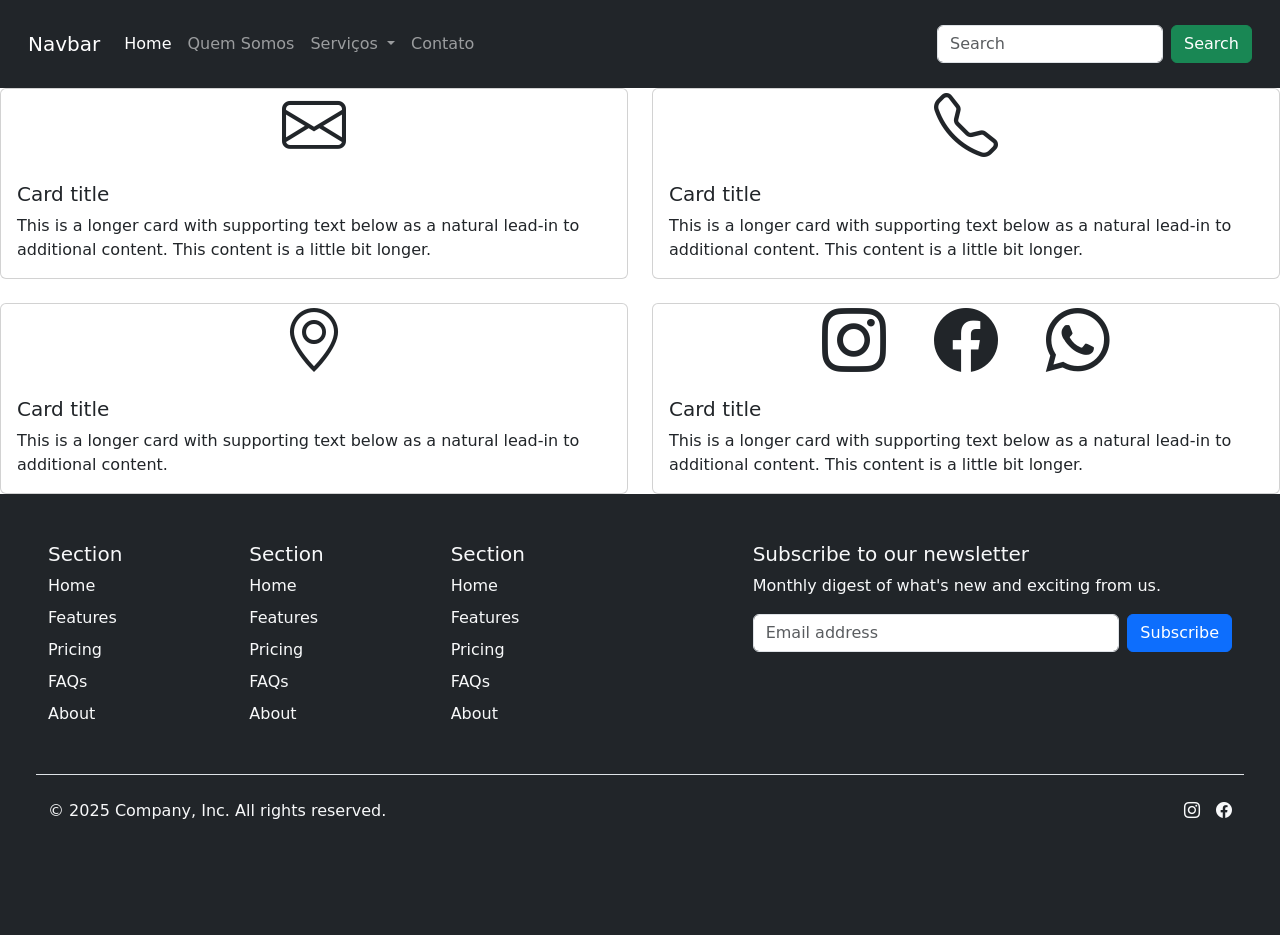
<file: contato.html>
<!DOCTYPE html>
<html lang="pt-BR">
<head>
    <meta charset="UTF-8">
    <meta name="viewport" content="width=device-width, initial-scale=1.0">
    <title>Document</title>
    <link href="https://cdn.jsdelivr.net/npm/bootstrap@5.3.8/dist/css/bootstrap.min.css" rel="stylesheet" integrity="sha384-sRIl4kxILFvY47J16cr9ZwB07vP4J8+LH7qKQnuqkuIAvNWLzeN8tE5YBujZqJLB" crossorigin="anonymous">
    <link rel="stylesheet" href="https://cdn.jsdelivr.net/npm/bootstrap-icons@1.13.1/font/bootstrap-icons.min.css">
</head>
<body>
    <header class="bg-dark text-light p-3">
        <nav class="navbar navbar-expand-lg bg-dark navbar-dark">
            <div class="container-fluid">
                <a class="navbar-brand" href="#">Navbar</a>
                <button class="navbar-toggler" type="button" data-bs-toggle="collapse" data-bs-target="#navbarSupportedContent" aria-controls="navbarSupportedContent" aria-expanded="false" aria-label="Toggle navigation">
                    <span class="navbar-toggler-icon"></span>
                </button>
                <div class="collapse navbar-collapse" id="navbarSupportedContent">
                    <ul class="navbar-nav me-auto mb-2 mb-lg-0">
                        <li class="nav-item">
                            <a class="nav-link active" aria-current="page" href="bootstrap.html">Home</a>
                        </li>
                        <li class="nav-item">
                            <a class="nav-link" href="quem_somos.html">Quem Somos</a>
                        </li>
                        <li class="nav-item dropdown">
                            <a class="nav-link dropdown-toggle" href="#" role="button" data-bs-toggle="dropdown" aria-expanded="false">
                            Serviços
                            </a>
                            <ul class="dropdown-menu">
                                <li><a class="dropdown-item" href="#">Serviço 1</a></li>
                                <li><a class="dropdown-item" href="#">Serviço 2</a></li>
                                <li><hr class="dropdown-divider"></li>
                                <li><a class="dropdown-item" href="#">Serviço Personalizado</a></li>
                            </ul>
                        </li>
                        <li class="nav-item">
                            <a class="nav-link" href="contato.html">Contato</a>
                        </li>       
                    </ul>
                    <form class="d-flex" role="search">
                        <input class="form-control me-2" type="search" placeholder="Search" aria-label="Search"/>
                        <button class="btn btn-success" type="submit">Search</button>
                    </form>
                </div>
            </div>
        </nav>
    </header>
    <main>
        <div class="row row-cols-1 row-cols-md-2 g-4">
            <div class="col">
                <div class="card">
                    <div class="display-3 container-fluid d-flex gap-5 justify-content-center align-items-center">
                        <i class="bi bi-envelope"></i>
                    </div>
                    <div class="card-body">
                        <h5 class="card-title">Card title</h5>
                        <p class="card-text">This is a longer card with supporting text below as a natural lead-in to additional content. This content is a little bit longer.</p>
                    </div>
                </div>
            </div>
        <div class="col">
            <div class="card">
                <div class="display-3 container-fluid d-flex gap-5 justify-content-center align-items-center">
                    <i class="bi bi-telephone"></i>
                </div>
                <div class="card-body">
                    <h5 class="card-title">Card title</h5>
                    <p class="card-text">This is a longer card with supporting text below as a natural lead-in to additional content. This content is a little bit longer.</p>
                </div>
            </div>
        </div>
        <div class="col">
            <div class="card ">
                <div class="container-fluid d-flex gap-5 justify-content-center align-items-center">
                    <i class="display-3 bi bi-geo-alt"></i>
                </div>
                <div class="card-body">
                    <h5 class="card-title">Card title</h5>
                    <p class="card-text">This is a longer card with supporting text below as a natural lead-in to additional content.</p>
                </div>
            </div>
        </div>
        <div class="col">
            <div class="card">
                <div class="container-fluid d-flex gap-5 justify-content-center align-items-center">
                    <i class="display-3 bi bi-instagram"></i>
                    <i class="display-3 bi bi-facebook"></i>
                    <i class="display-3 bi bi-whatsapp"></i>
                </div>
                <div class="card-body">
                    <h5 class="card-title">Card title</h5>
                    <p class="card-text">This is a longer card with supporting text below as a natural lead-in to additional content. This content is a little bit longer.</p>
                </div>
            </div>
        </div>
    </main>
    <footer class="bg-dark text-light p-5 py-5">
        <div class="row">
            <div class="col-6 col-md-2 mb-3">
                <h5>Section</h5>
                <ul class="nav flex-column">
                    <li class="nav-item mb-2">
                        <a href="#" class="nav-link p-0 text-light">Home</a>
                    </li>
                    <li class="nav-item mb-2">
                        <a href="#" class="nav-link p-0 text-light">Features</a>
                    </li>
                    <li class="nav-item mb-2">
                        <a href="#" class="nav-link p-0 text-light">Pricing</a>
                    </li>
                    <li class="nav-item mb-2">
                        <a href="#" class="nav-link p-0 text-light">FAQs</a>
                    </li>
                    <li class="nav-item mb-2">
                        <a href="#" class="nav-link p-0 text-light">About</a>
                    </li>
                </ul>
            </div>
            <div class="col-6 col-md-2 mb-3">
                <h5>Section</h5>
                <ul class="nav flex-column">
                    <li class="nav-item mb-2">
                        <a href="#" class="nav-link p-0 text-light">Home</a>
                    </li>
                    <li class="nav-item mb-2">
                        <a href="#" class="nav-link p-0 text-light"
                        >Features</a
                        >
                    </li>
                    <li class="nav-item mb-2">
                        <a href="#" class="nav-link p-0 text-light  ">Pricing</a>
                    </li>
                    <li class="nav-item mb-2">
                        <a href="#" class="nav-link p-0 text-light  ">FAQs</a>
                    </li>
                    <li class="nav-item mb-2">
                        <a href="#" class="nav-link p-0 text-light  ">About</a>
                    </li>
                </ul>
            </div>
                <div class="col-6 col-md-2 mb-3">
                <h5>Section</h5>
                <ul class="nav flex-column">
                    <li class="nav-item mb-2">
                        <a href="#" class="nav-link p-0 text-light  ">Home</a>
                    </li>
                    <li class="nav-item mb-2">
                        <a href="#" class="nav-link p-0 text-light  "
                        >Features</a
                        >
                    </li>
                    <li class="nav-item mb-2">
                        <a href="#" class="nav-link p-0 text-light  ">Pricing</a>
                    </li>
                    <li class="nav-item mb-2">
                        <a href="#" class="nav-link p-0 text-light  ">FAQs</a>
                    </li>
                    <li class="nav-item mb-2">
                        <a href="#" class="nav-link p-0 text-light  ">About</a>
                    </li>
                </ul>
            </div>
            <div class="col-md-5 offset-md-1 mb-3">
                <form>
                    <h5>Subscribe to our newsletter</h5>
                    <p>Monthly digest of what's new and exciting from us.</p>
                    <div class="d-flex flex-column flex-sm-row w-100 gap-2">
                        <label for="newsletter1" class="visually-hidden">Email address</label>
                        <input id="newsletter1" type="email" class="form-control" placeholder="Email address"/>
                        <button class="btn btn-primary" type="button">Subscribe</button>
                    </div>
                </form>
            </div>
            <div class="d-flex flex-column flex-sm-row justify-content-between py-4 my-4 border-top">
                <p>&copy; 2025 Company, Inc. All rights reserved.</p>
                <ul class="list-unstyled d-flex">
                    <li class="ms-3">
                        <a class="link-body-emphasis" href="#" aria-label="Instagram">
                            <i class="bi bi-instagram text-light"></i>
                        </a>
                    </li>
                    <li class="ms-3">
                        <a class="link-body-emphasis" href="#" aria-label="Facebook">
                            <i class="bi bi-facebook text-light"></i>
                        </a>
                    </li>
                </ul>
            </div>
        </div>
    </footer>
    <script src="https://cdn.jsdelivr.net/npm/bootstrap@5.3.8/dist/js/bootstrap.bundle.min.js" integrity="sha384-FKyoEForCGlyvwx9Hj09JcYn3nv7wiPVlz7YYwJrWVcXK/BmnVDxM+D2scQbITxI" crossorigin="anonymous"></script>
</body>
</html>
</file>
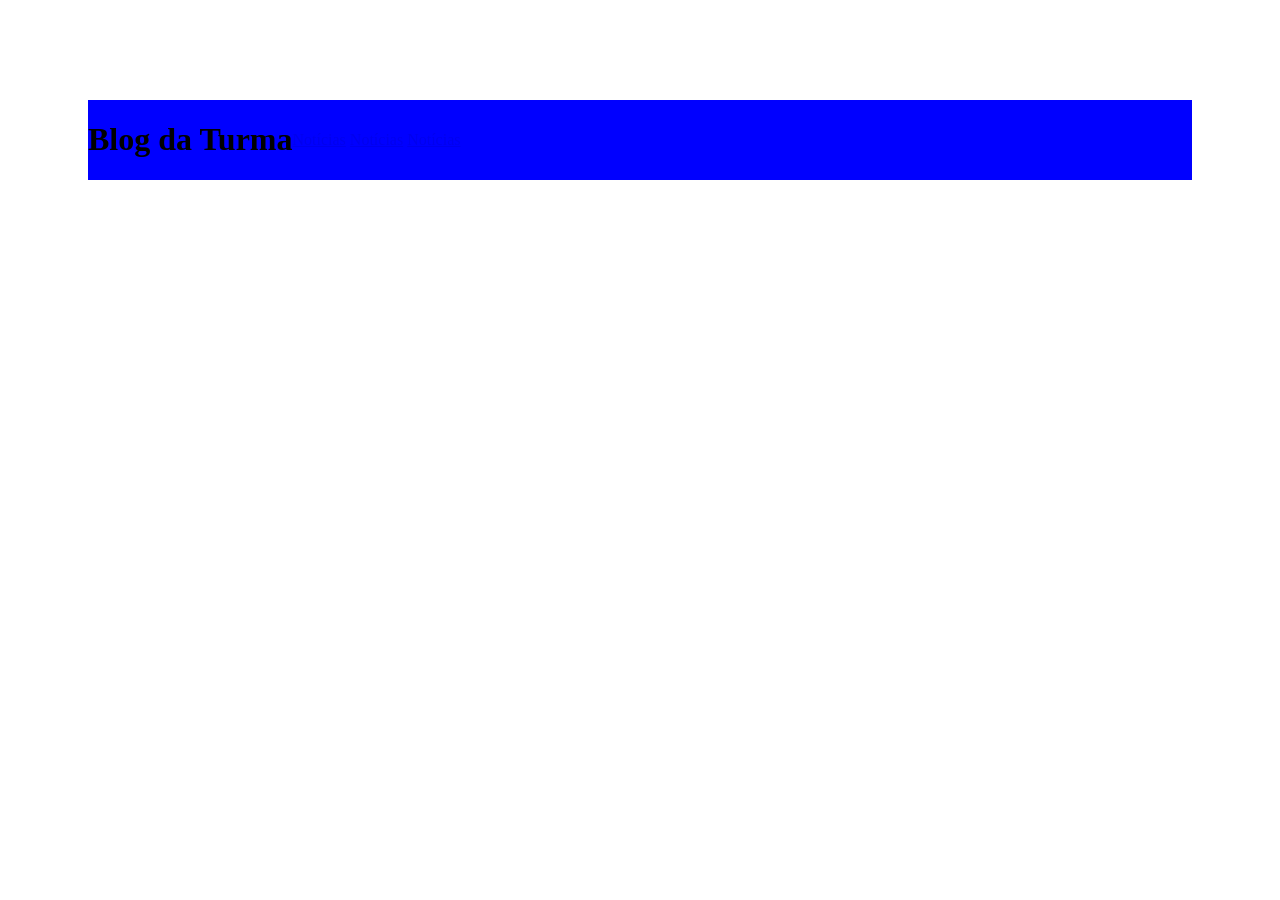
<file: header2.html>
<!DOCTYPE html>
<html lang="pt-br">
<head>
    <meta charset="UTF-8">
    <meta name="viewport" content="width=device-width, initial-scale=1.0">
    <link rel="stylesheet" href="style.css">
    <title>Document</title>
</head>
<body>
    <header class = "header-centralizado">
        <h1>Blog da Turma</h1>
        <nav>
            <a href="#">Notícias</a>
            <a href="#">Notícias</a>
            <a href="#">Notícias</a>
        </nav>
    </header>
</body>
</html>
</file>
<file: style.css>
header {
    background-color: blue;
    display: flex;
    margin: 100px 80px;
    align-items: center;
    margin-bottom: 0;
}
header img {
    padding-right: 0px;
    width: 250px;
}
header ul {
    display: flex;
    gap: 4px;
    list-style: none;
    padding-right: 4px;
    padding-left: 10px;
}
header ul li a {
    color: white;
}
header span {
    background-color: white;
    color: blue;
}
main .sec1 div {
    background-color: blueviolet;
    margin: 100px 80px;
    margin-top: 0;
    margin-bottom: 10px;
}
main .sec1 div img {
    align-items: center;
    width: 1200px;
    margin-left: 80px;
}
main .h3 {
    margin: 100px 80px;
    margin-top: 0px;
    margin-bottom: 10px;
}
main .h3 h3{
    font-size: 32px;
}
main .sec2 {
    margin: 100px 80px;
    margin-top: 0px;
}
main div {
    display: flex;
    flex-wrap: wrap;
    gap: 50px;
}
footer {
    margin: 100px 80px;
    background-color: blue;
    display: flex;
    align-items: center;
    gap: 16px;
    height: 30px;
}
footer h3 {
    color: white;
    margin-left: 10px;
}
footer p {
    color: white;
    font-weight: bold;
}
</file>
